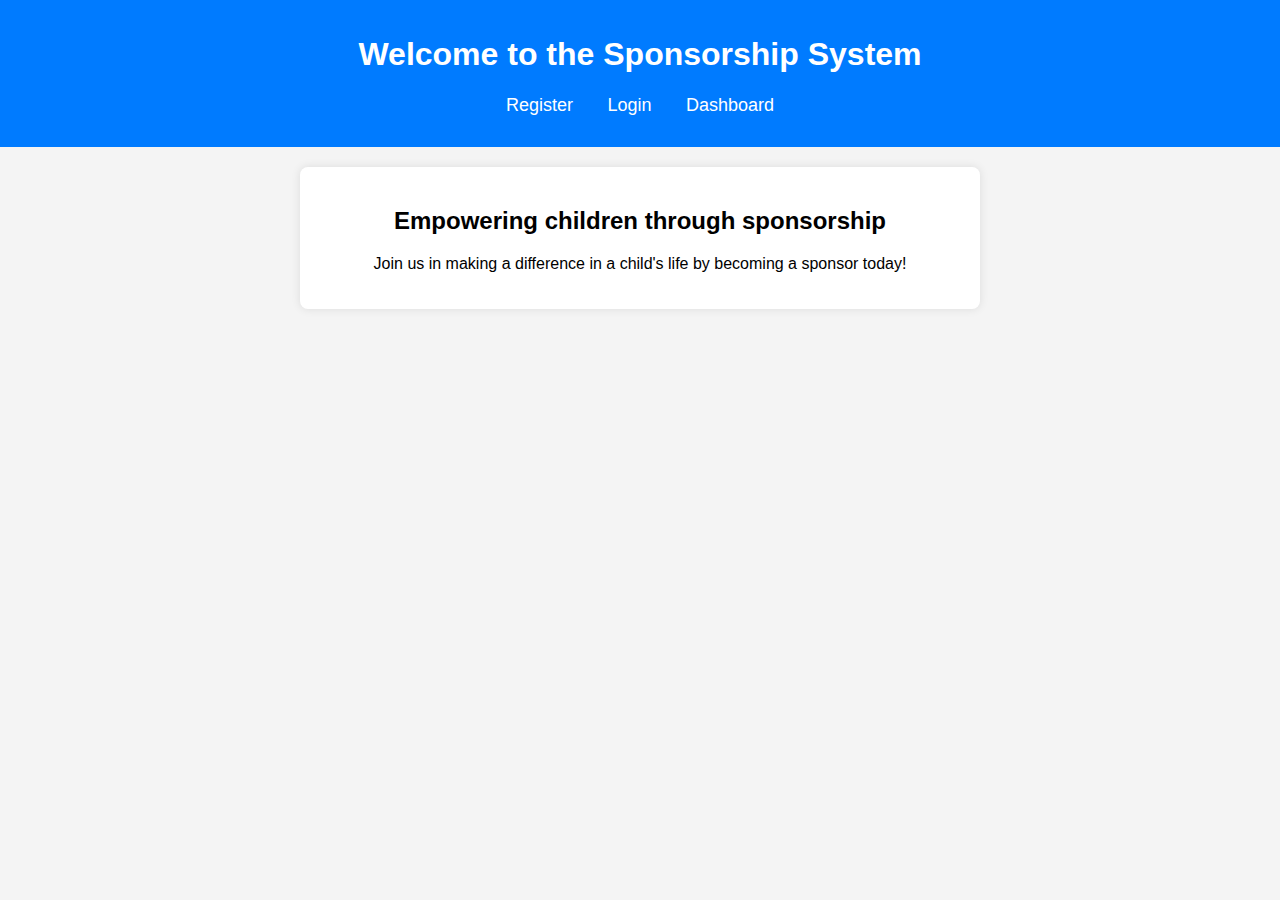
<file: Sponsor_View/index.html>
<!DOCTYPE html>
<html lang="en">
<head>
    <meta charset="UTF-8">
    <meta name="viewport" content="width=device-width, initial-scale=1.0">
    <title>Sponsorship System</title>
    <link rel="stylesheet" href="styles.css">
</head>
<body>
    <header>
        <h1>Welcome to the Sponsorship System</h1>
        <nav>
            <ul>
                <li><a href="register.html">Register</a></li>
                <li><a href="login.html">Login</a></li>
                <li><a href="dashboard.html">Dashboard</a></li>
            </ul>
        </nav>
    </header>
    
    <section>
        <h2>Empowering children through sponsorship</h2>
        <p>Join us in making a difference in a child's life by becoming a sponsor today!</p>
    </section>
</body>
</html>
</file>
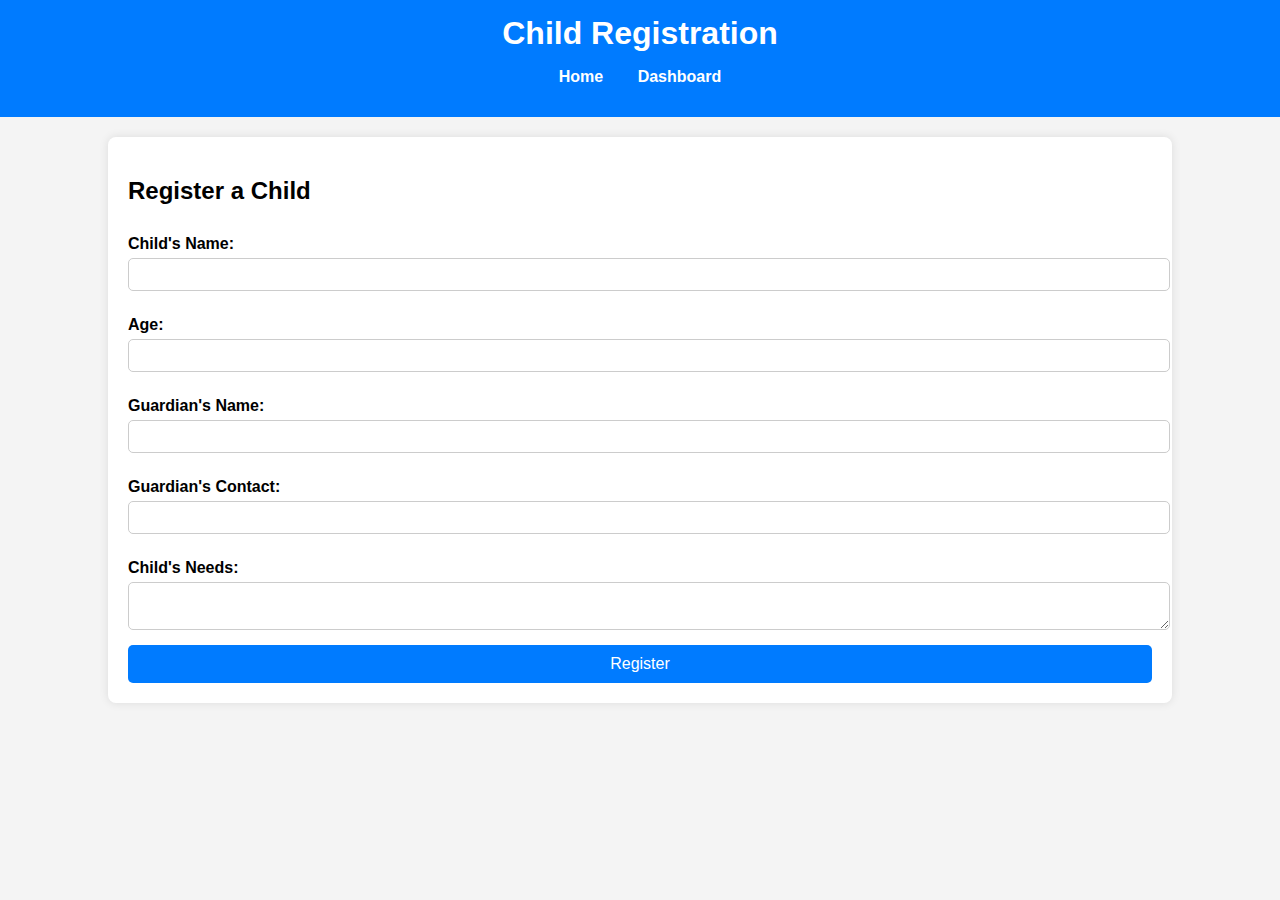
<file: Child_View/child_register.html>
<!DOCTYPE html>
<html lang="en">
<head>
    <meta charset="UTF-8">
    <meta name="viewport" content="width=device-width, initial-scale=1.0">
    <title>Child Registration</title>
    <link rel="stylesheet" href="styles.css">
</head>
<body>
    <header>
        <h1>Child Registration</h1>
        <nav>
            <ul>
                <li><a href="index.html">Home</a></li>
                <li><a href="child_dashboard.html">Dashboard</a></li>
            </ul>
        </nav>
    </header>

    <section>
        <h2>Register a Child</h2>
        <form action="register_child.php" method="POST">
            <label for="child_name">Child's Name:</label>
            <input type="text" id="child_name" name="child_name" required>

            <label for="age">Age:</label>
            <input type="number" id="age" name="age" required>

            <label for="guardian_name">Guardian's Name:</label>
            <input type="text" id="guardian_name" name="guardian_name" required>

            <label for="contact">Guardian's Contact:</label>
            <input type="text" id="contact" name="contact" required>

            <label for="needs">Child's Needs:</label>
            <textarea id="needs" name="needs"></textarea>

            <button type="submit">Register</button>
        </form>
    </section>
</body>
</html>
</file>
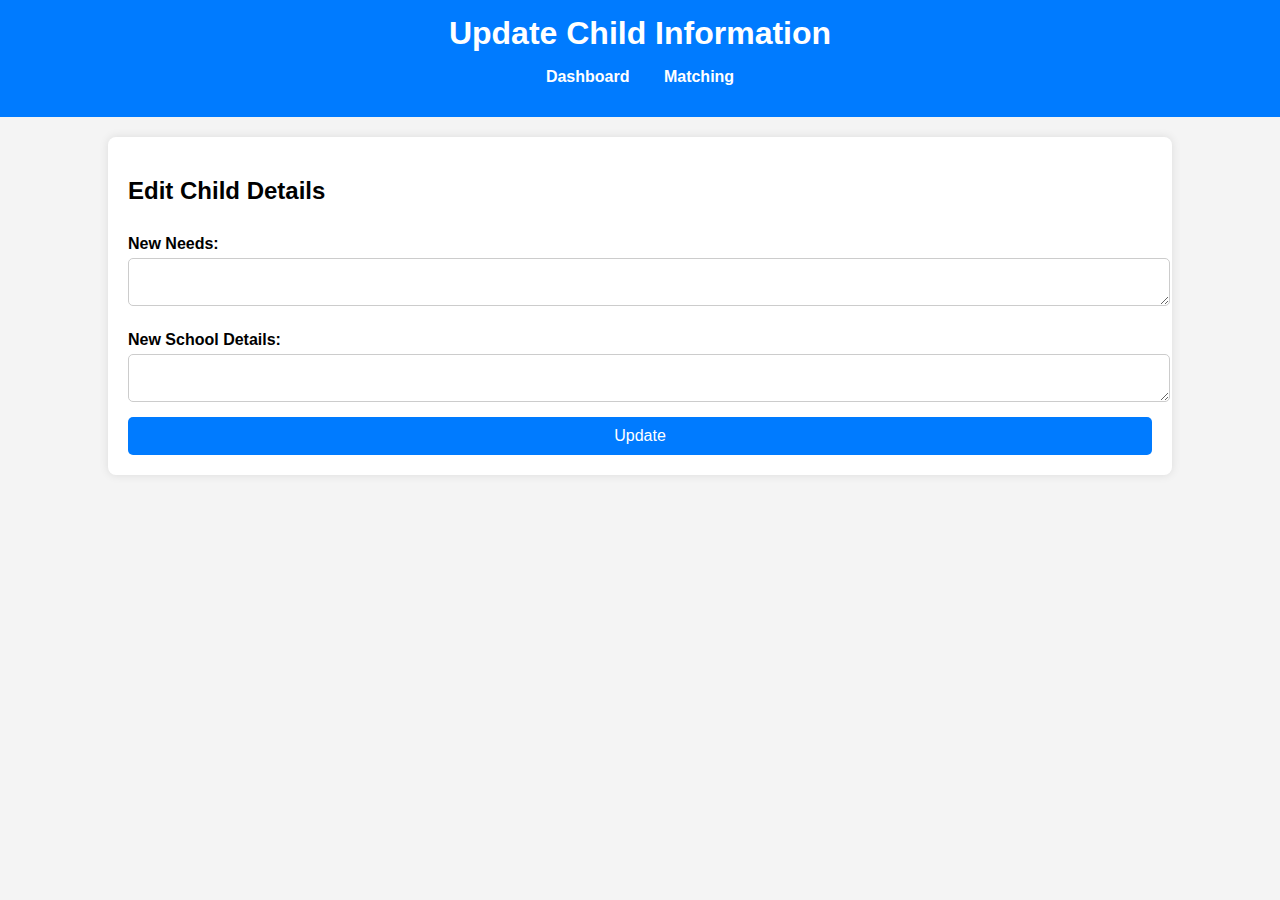
<file: Child_View/child_updates.html>
<!DOCTYPE html>
<html lang="en">
<head>
    <meta charset="UTF-8">
    <meta name="viewport" content="width=device-width, initial-scale=1.0">
    <title>Guardian Updates</title>
    <link rel="stylesheet" href="styles.css">
</head>
<body>
    <header>
        <h1>Update Child Information</h1>
        <nav>
            <ul>
                <li><a href="child_dashboard.html">Dashboard</a></li>
                <li><a href="matching.html">Matching</a></li>
            </ul>
        </nav>
    </header>

    <section>
        <h2>Edit Child Details</h2>
        <form action="update_child.php" method="POST">
            <label for="new_needs">New Needs:</label>
            <textarea id="new_needs" name="new_needs"></textarea>

            <label for="new_school">New School Details:</label>
            <textarea id="new_school" name="new_school"></textarea>

            <button type="submit">Update</button>
        </form>
    </section>
</body>
</html>
</file>
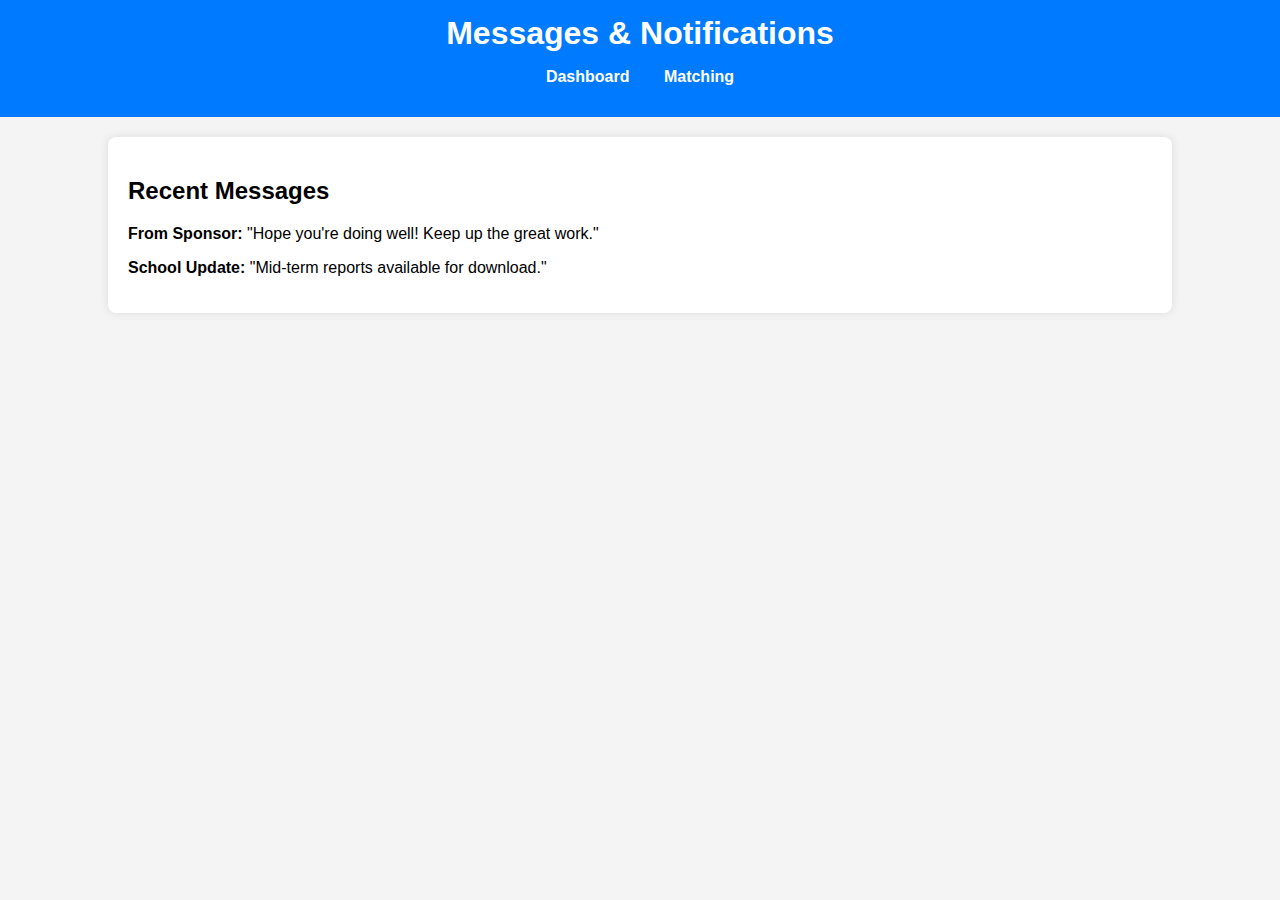
<file: Child_View/communication.html>
<!DOCTYPE html>
<html lang="en">
<head>
    <meta charset="UTF-8">
    <meta name="viewport" content="width=device-width, initial-scale=1.0">
    <title>Communication System</title>
    <link rel="stylesheet" href="styles.css">
</head>
<body>
    <header>
        <h1>Messages & Notifications</h1>
        <nav>
            <ul>
                <li><a href="child_dashboard.html">Dashboard</a></li>
                <li><a href="matching.html">Matching</a></li>
            </ul>
        </nav>
    </header>

    <section>
        <h2>Recent Messages</h2>
        <p><strong>From Sponsor:</strong> "Hope you're doing well! Keep up the great work."</p>
        <p><strong>School Update:</strong> "Mid-term reports available for download."</p>
    </section>
</body>
</html>
</file>
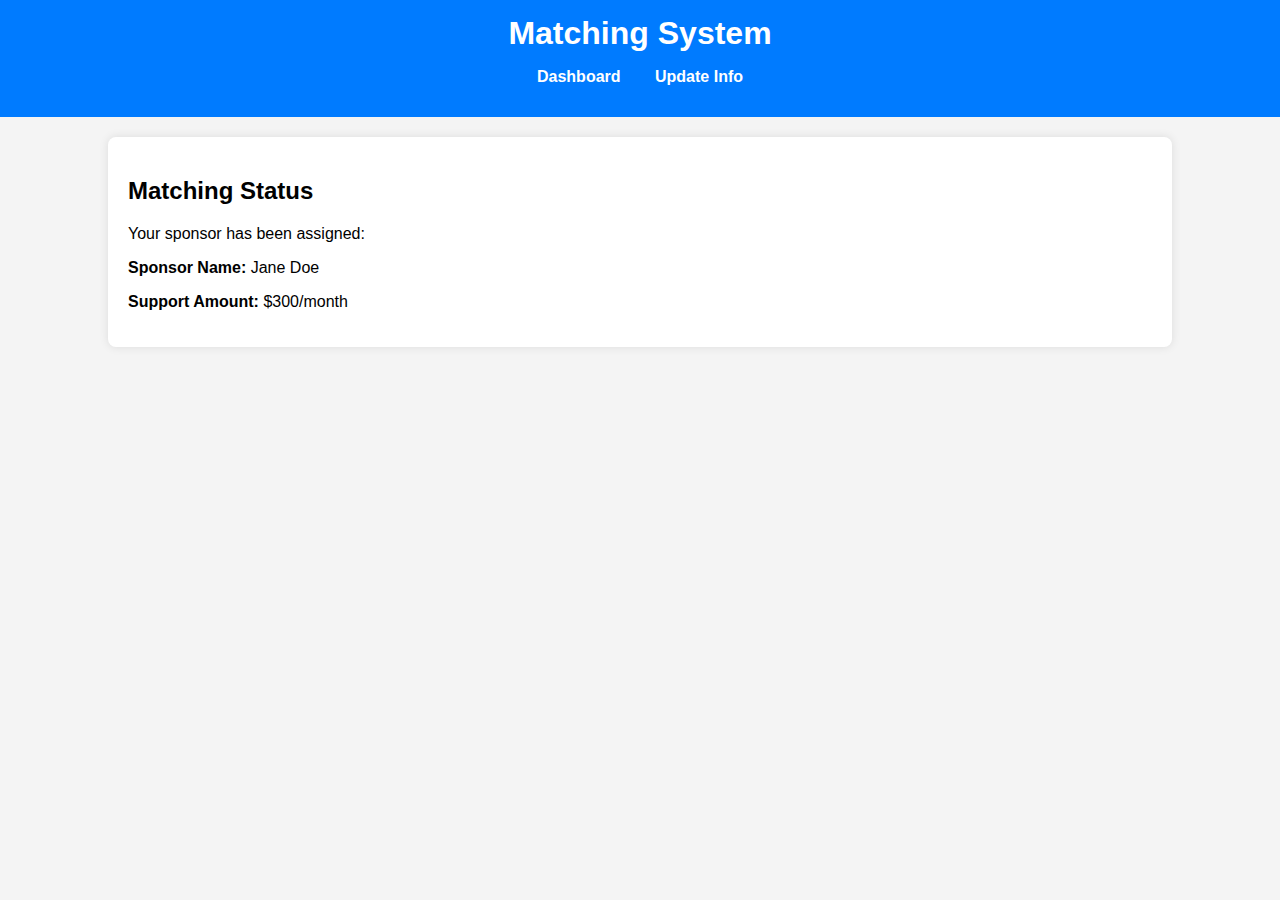
<file: Child_View/matching.html>
<!DOCTYPE html>
<html lang="en">
<head>
    <meta charset="UTF-8">
    <meta name="viewport" content="width=device-width, initial-scale=1.0">
    <title>Matching System</title>
    <link rel="stylesheet" href="styles.css">
</head>
<body>
    <header>
        <h1>Matching System</h1>
        <nav>
            <ul>
                <li><a href="child_dashboard.html">Dashboard</a></li>
                <li><a href="guardian_updates.html">Update Info</a></li>
            </ul>
        </nav>
    </header>

    <section>
        <h2>Matching Status</h2>
        <p>Your sponsor has been assigned:</p>
        <p><strong>Sponsor Name:</strong> Jane Doe</p>
        <p><strong>Support Amount:</strong> $300/month</p>
    </section>
</body>
</html>
</file>
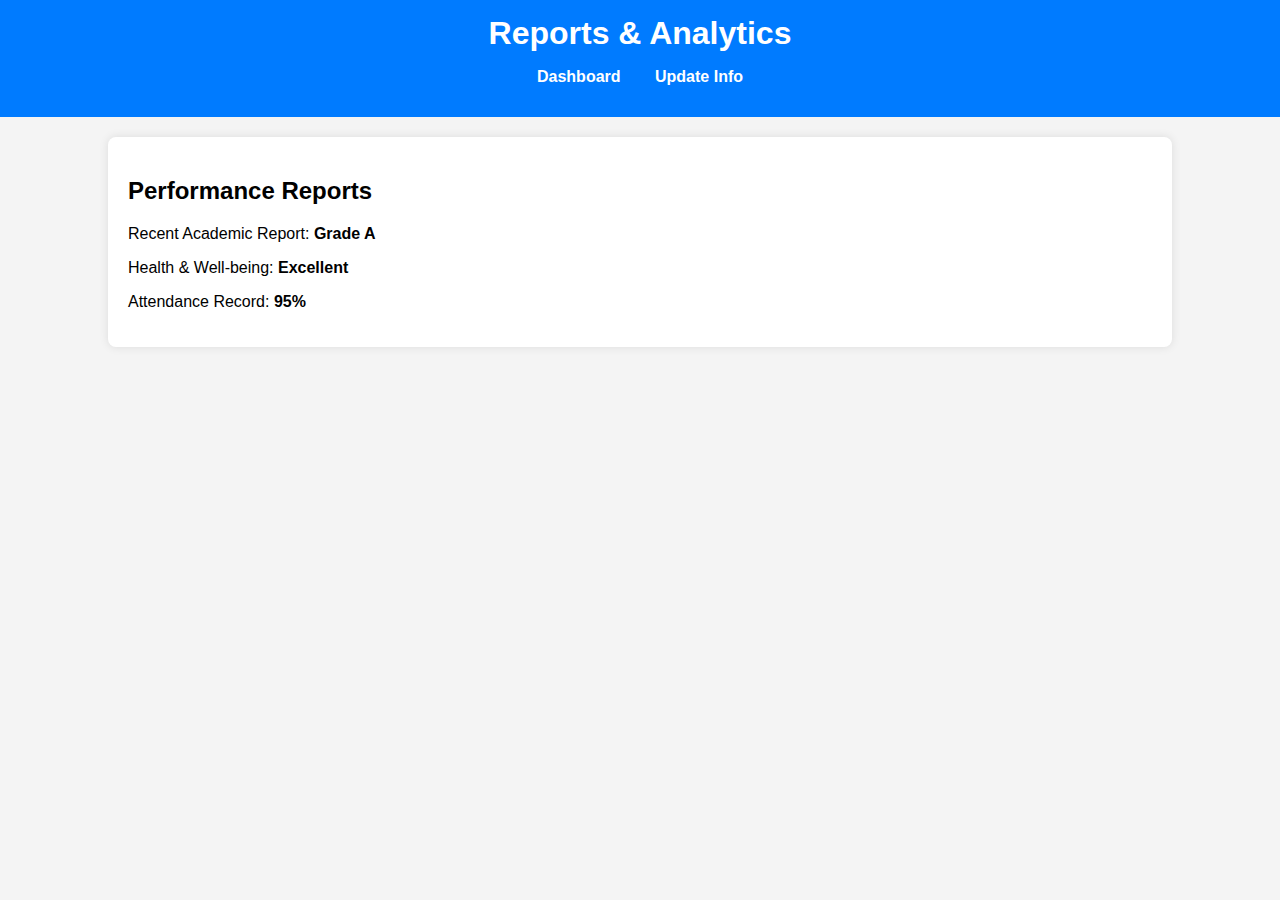
<file: Child_View/reporting.html>
<!DOCTYPE html>
<html lang="en">
<head>
    <meta charset="UTF-8">
    <meta name="viewport" content="width=device-width, initial-scale=1.0">
    <title>Reports & Analytics</title>
    <link rel="stylesheet" href="styles.css">
</head>
<body>
    <header>
        <h1>Reports & Analytics</h1>
        <nav>
            <ul>
                <li><a href="child_dashboard.html">Dashboard</a></li>
                <li><a href="guardian_updates.html">Update Info</a></li>
            </ul>
        </nav>
    </header>

    <section>
        <h2>Performance Reports</h2>
        <p>Recent Academic Report: <strong>Grade A</strong></p>
        <p>Health & Well-being: <strong>Excellent</strong></p>
        <p>Attendance Record: <strong>95%</strong></p>
    </section>
</body>
</html>
</file>
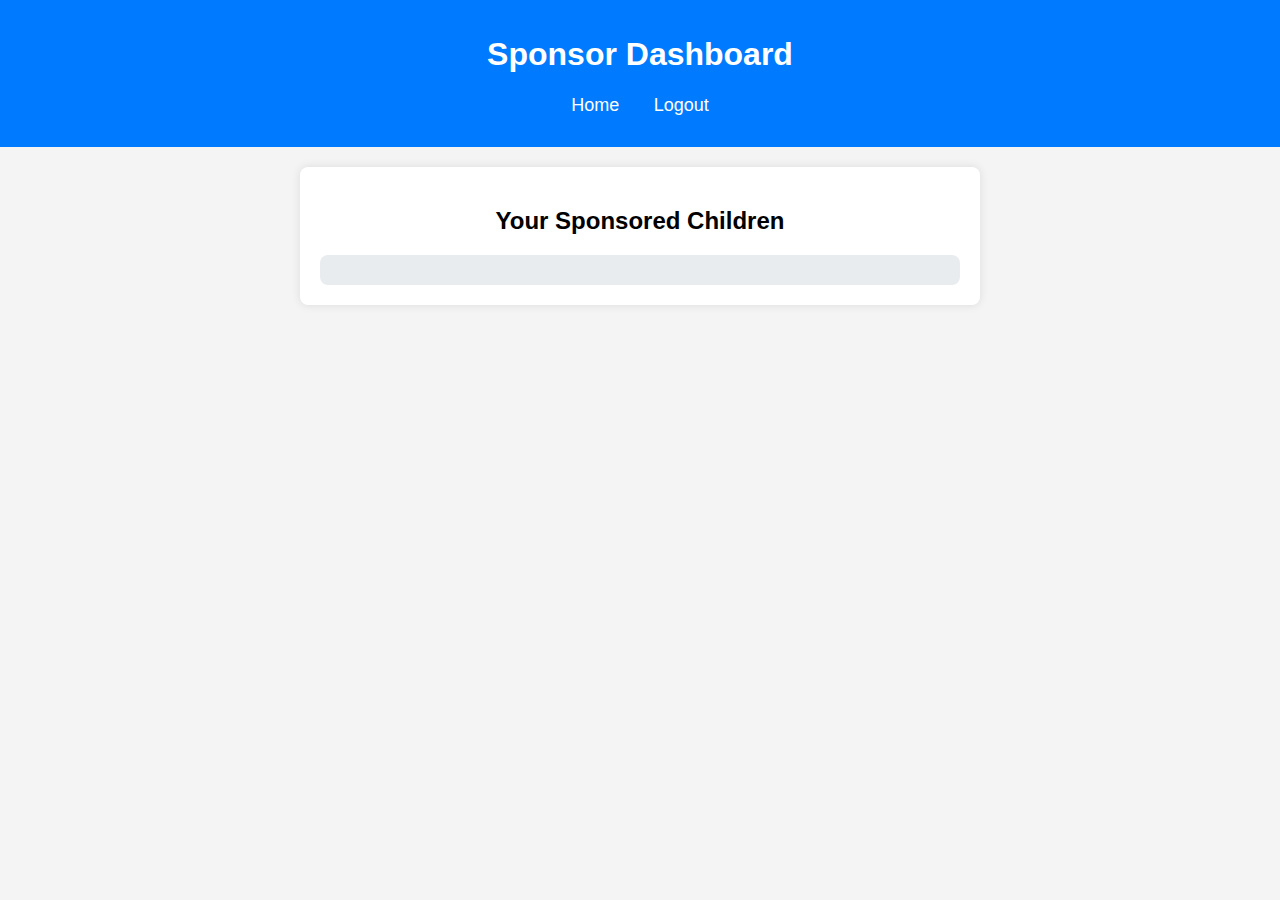
<file: Sponsor_View/dashboard.html>
<!DOCTYPE html>
<html lang="en">
<head>
    <meta charset="UTF-8">
    <meta name="viewport" content="width=device-width, initial-scale=1.0">
    <title>Dashboard</title>
    <link rel="stylesheet" href="styles.css">
</head>
<body>
    <header>
        <h1>Sponsor Dashboard</h1>
        <nav>
            <ul>
                <li><a href="index.html">Home</a></li>
                <li><a href="logout.html">Logout</a></li>
            </ul>
        </nav>
    </header>
    
    <section>
        <h2>Your Sponsored Children</h2>
        <div id="sponsoredChildren">
            <!-- Sponsored children data will be displayed here -->
        </div>
    </section>
</body>
</html>
</file>
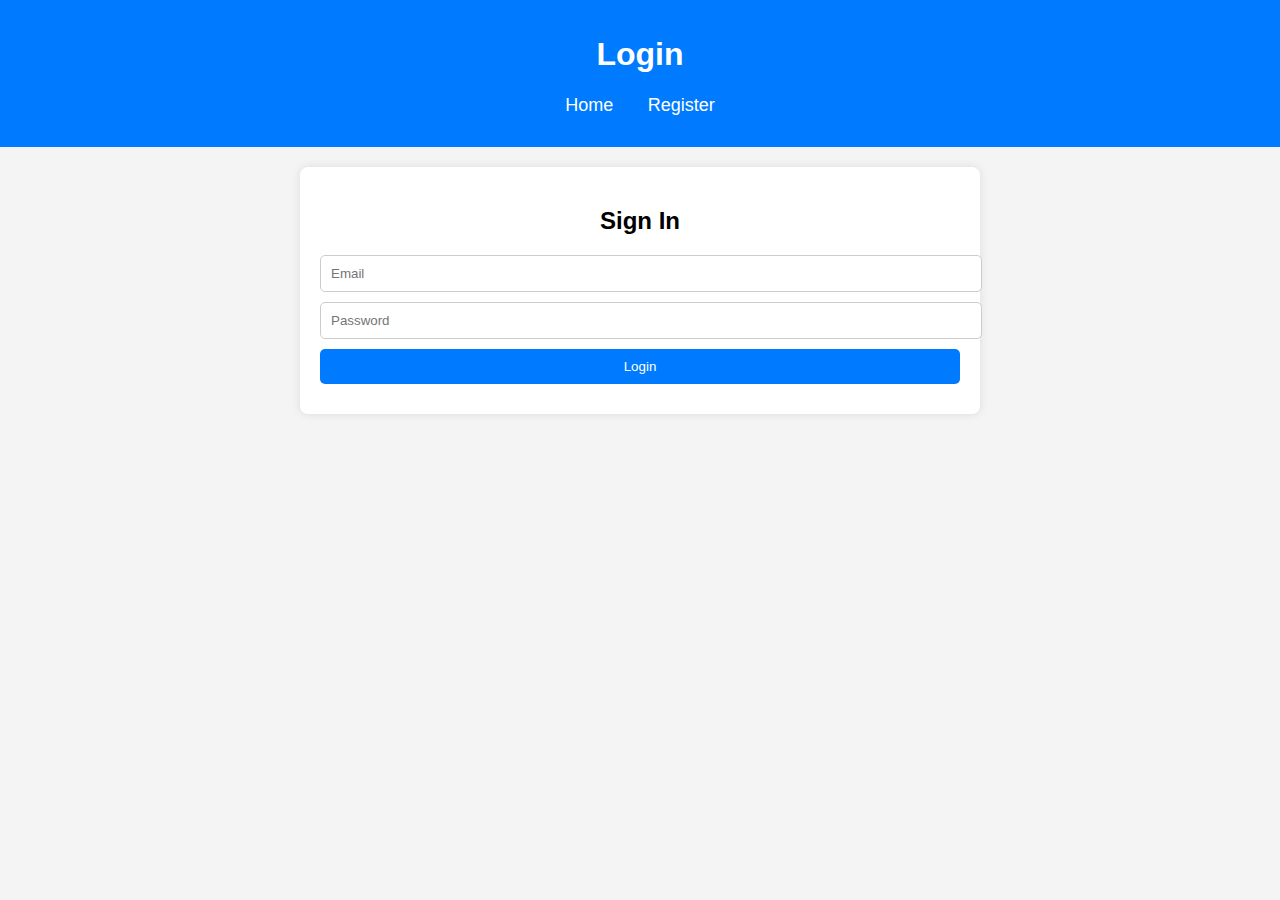
<file: Sponsor_View/login.html>
<!DOCTYPE html>
<html lang="en">
<head>
    <meta charset="UTF-8">
    <meta name="viewport" content="width=device-width, initial-scale=1.0">
    <title>Login</title>
    <link rel="stylesheet" href="styles.css">
</head>
<body>
    <header>
        <h1>Login</h1>
        <nav>
            <ul>
                <li><a href="index.html">Home</a></li>
                <li><a href="register.html">Register</a></li>
            </ul>
        </nav>
    </header>
    
    <section>
        <h2>Sign In</h2>
        <form id="loginForm">
            <input type="email" id="loginEmail" placeholder="Email" required>
            <input type="password" id="loginPassword" placeholder="Password" required>
            <button type="submit">Login</button>
        </form>
    </section>
</body>
</html>
</file>
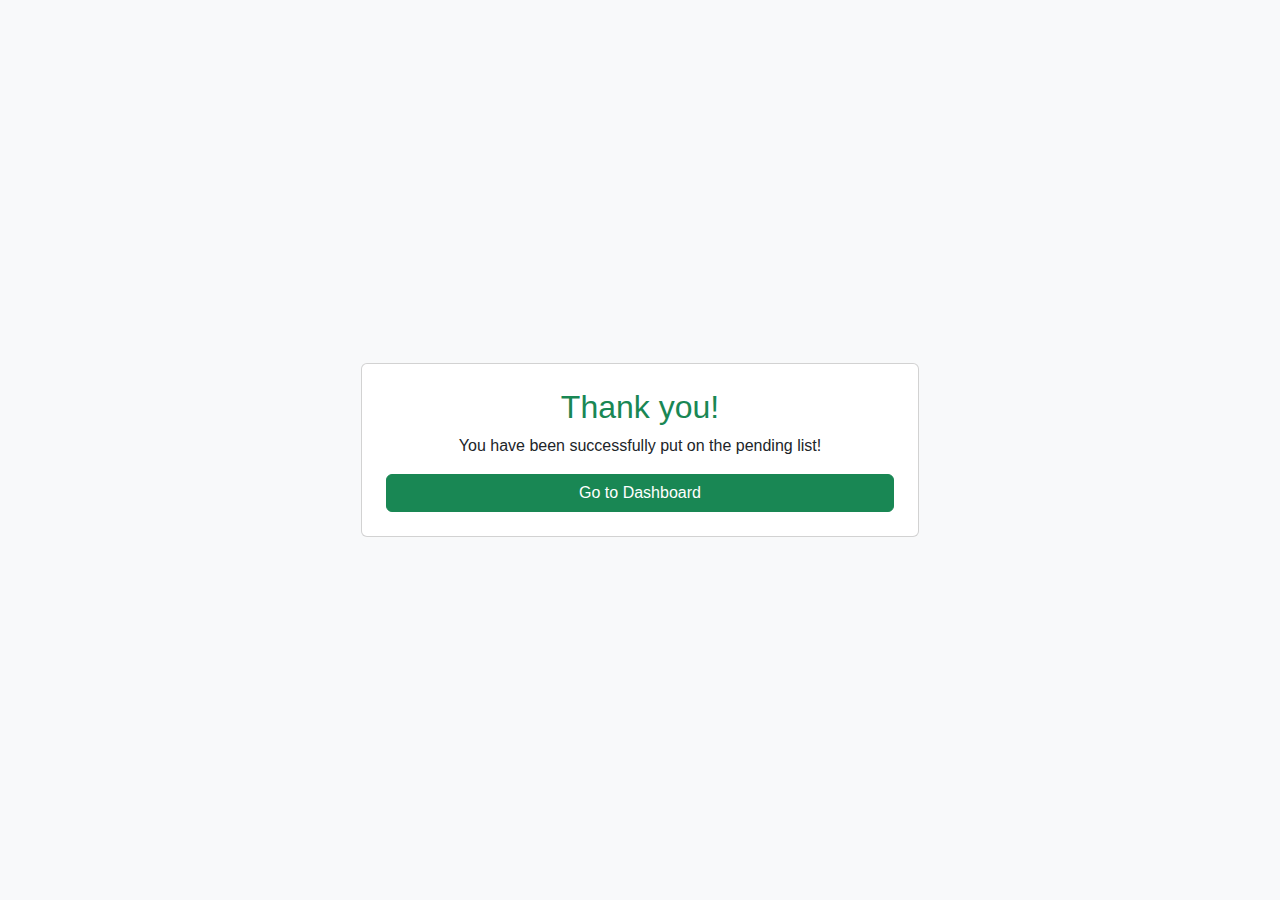
<file: Sponsor_View/matched.html>
<!-- matched.html -->
<!DOCTYPE html>
<html lang="en">
<head>
    <meta charset="UTF-8">
    <meta name="viewport" content="width=device-width, initial-scale=1.0">
    <title>Match Success</title>
    <link href="https://cdn.jsdelivr.net/npm/bootstrap@5.3.0/dist/css/bootstrap.min.css" rel="stylesheet">
    <link rel="stylesheet" href="styles.css">
</head>
<body class="bg-light">
    <div class="container d-flex justify-content-center align-items-center vh-100">
        <div class="card p-4 text-center w-50">
            <div class="confetti"></div>
            <h2 class="text-success">Thank you!</h2>
            <p>You have been successfully put on the pending list!</p>
            <a href="dashboard.html" class="btn btn-success w-100">Go to Dashboard</a>
        </div>
    </div>
</body>
</html>
</file>
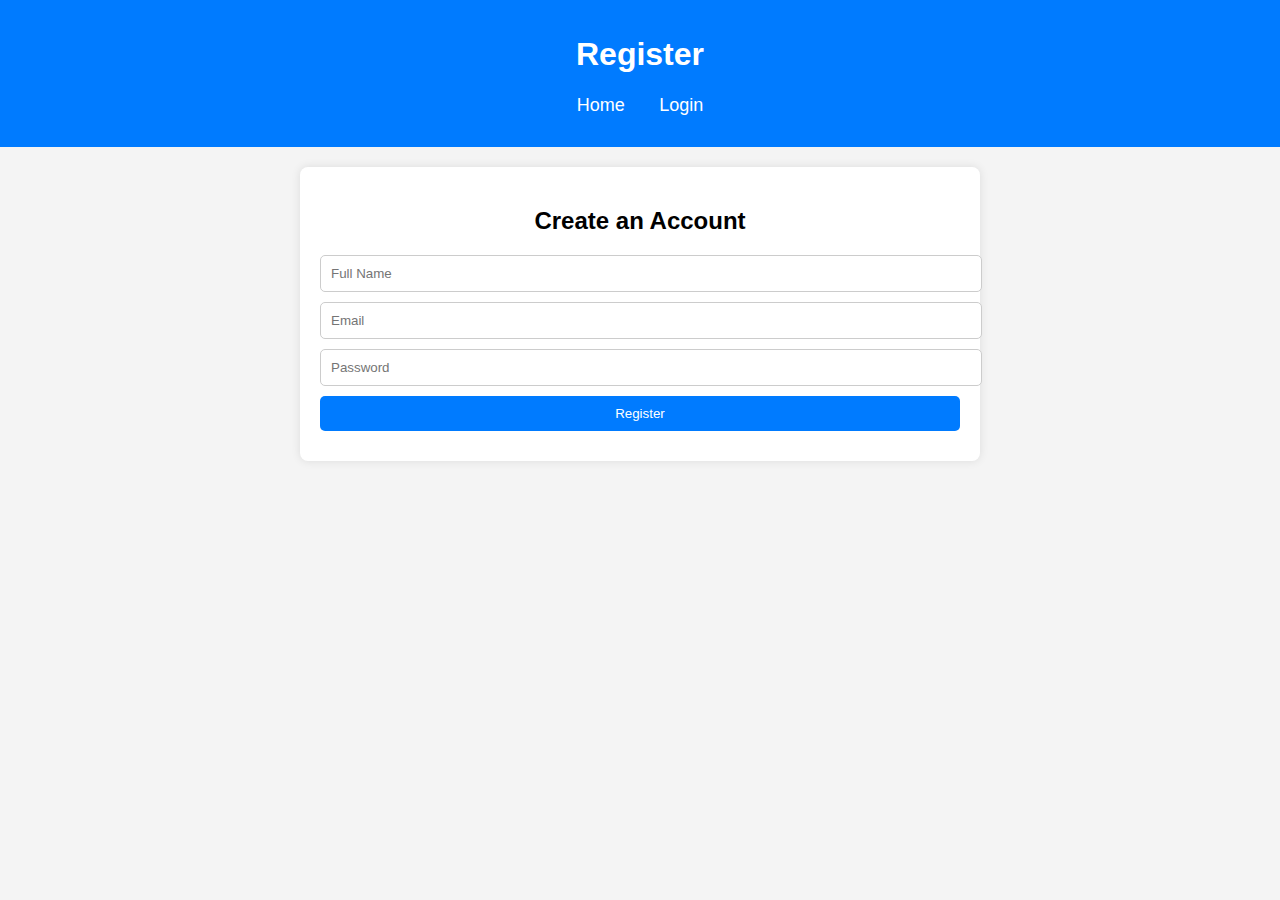
<file: Sponsor_View/register.html>
<!DOCTYPE html>
<html lang="en">
<head>
    <meta charset="UTF-8">
    <meta name="viewport" content="width=device-width, initial-scale=1.0">
    <title>Register</title>
    <link rel="stylesheet" href="styles.css">
</head>
<body>
    <header>
        <h1>Register</h1>
        <nav>
            <ul>
                <li><a href="index.html">Home</a></li>
                <li><a href="login.html">Login</a></li>
            </ul>
        </nav>
    </header>
    
    <section>
        <h2>Create an Account</h2>
        <form id="registerForm">
            <input type="text" id="name" placeholder="Full Name" required>
            <input type="email" id="email" placeholder="Email" required>
            <input type="password" id="password" placeholder="Password" required>
            <button type="submit">Register</button>
        </form>
    </section>
</body>
</html>
</file>
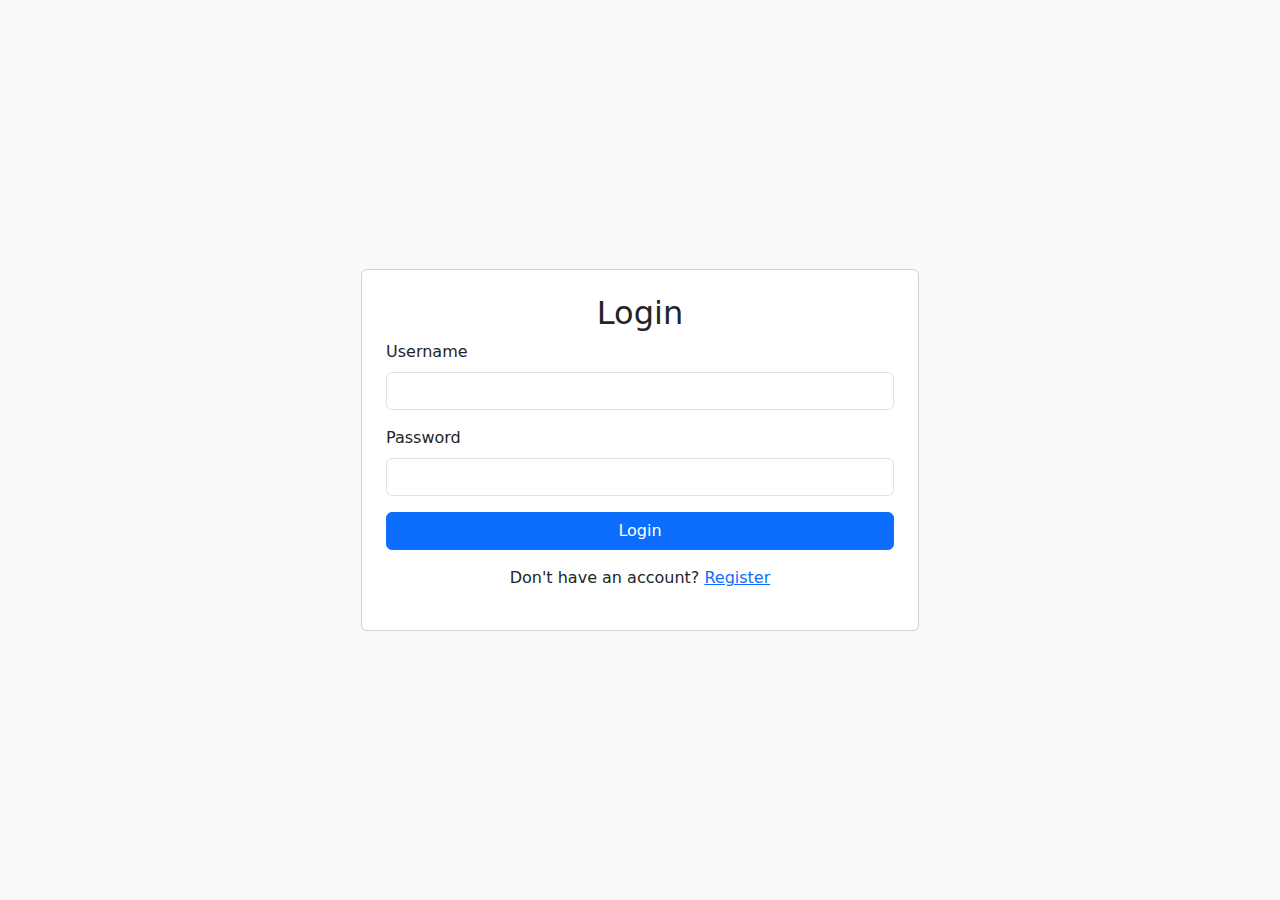
<file: templates/login.html>
<!-- login.html -->
<!DOCTYPE html>
<html lang="en">
<head>
    <meta charset="UTF-8">
    <meta name="viewport" content="width=device-width, initial-scale=1.0">
    <title>Login</title>
    <link href="https://cdn.jsdelivr.net/npm/bootstrap@5.3.0/dist/css/bootstrap.min.css" rel="stylesheet">
</head>
<body class="bg-light">
    <div class="container d-flex justify-content-center align-items-center vh-100">
        <div class="card p-4 w-50">
            <h2 class="text-center">Login</h2>
            <form method="POST">
                <div class="mb-3">
                    <label class="form-label">Username</label>
                    <input type="text" name="username" class="form-control" required>
                </div>
                <div class="mb-3">
                    <label class="form-label">Password</label>
                    <input type="password" name="password" class="form-control" required>
                </div>
                <button type="submit" class="btn btn-primary w-100">Login</button>
            </form>
            <p class="mt-3 text-center">Don't have an account? <a href="{{ url_for('register') }}">Register</a></p>
        </div>
    </div>
</body>
</html>
</file>
<file: Sponsor_View/styles.css>
body {
    font-family: Arial, sans-serif;
    margin: 0;
    padding: 0;
    background-color: #f4f4f4;
    text-align: center;
}

header {
    background-color: #007bff;
    color: white;
    padding: 15px;
}

nav ul {
    list-style: none;
    padding: 0;
}

nav ul li {
    display: inline;
    margin: 0 15px;
}

nav ul li a {
    color: white;
    text-decoration: none;
    font-size: 18px;
}

section {
    background: white;
    margin: 20px auto;
    padding: 20px;
    border-radius: 8px;
    box-shadow: 0px 0px 10px rgba(0, 0, 0, 0.1);
    width: 50%;
}

input, button {
    display: block;
    width: 100%;
    padding: 10px;
    margin: 10px 0;
    border-radius: 5px;
    border: 1px solid #ccc;
}

button {
    background-color: #007bff;
    color: white;
    border: none;
    cursor: pointer;
}

button:hover {
    background-color: #0056b3;
}

#sponsoredChildren {
    margin-top: 20px;
    padding: 15px;
    background: #e9ecef;
    border-radius: 8px;
}
</file>
<file: Child_View/styles.css>
/* General Styles */
body {
    font-family: Arial, sans-serif;
    margin: 0;
    padding: 0;
    background-color: #f4f4f4;
}

/* Header */
header {
    background-color: #007bff;
    color: white;
    padding: 15px;
    text-align: center;
}

header h1 {
    margin: 0;
}

/* Navigation Menu */
nav ul {
    list-style: none;
    padding: 0;
    text-align: center;
}

nav ul li {
    display: inline;
    margin: 0 15px;
}

nav ul li a {
    color: white;
    text-decoration: none;
    font-weight: bold;
}

nav ul li a:hover {
    text-decoration: underline;
}

/* Sections */
section {
    width: 80%;
    margin: 20px auto;
    background: white;
    padding: 20px;
    border-radius: 8px;
    box-shadow: 0px 0px 10px rgba(0, 0, 0, 0.1);
}

/* Forms */
form {
    display: flex;
    flex-direction: column;
}

label {
    margin: 10px 0 5px;
    font-weight: bold;
}

input, textarea {
    padding: 8px;
    margin-bottom: 15px;
    border: 1px solid #ccc;
    border-radius: 5px;
    width: 100%;
}

button {
    background-color: #007bff;
    color: white;
    padding: 10px;
    border: none;
    border-radius: 5px;
    cursor: pointer;
    font-size: 16px;
}

button:hover {
    background-color: #0056b3;
}

/* Responsive Design */
@media (max-width: 768px) {
    section {
        width: 95%;
    }

    nav ul {
        padding: 0;
    }

    nav ul li {
        display: block;
        margin-bottom: 10px;
    }
}
</file>
